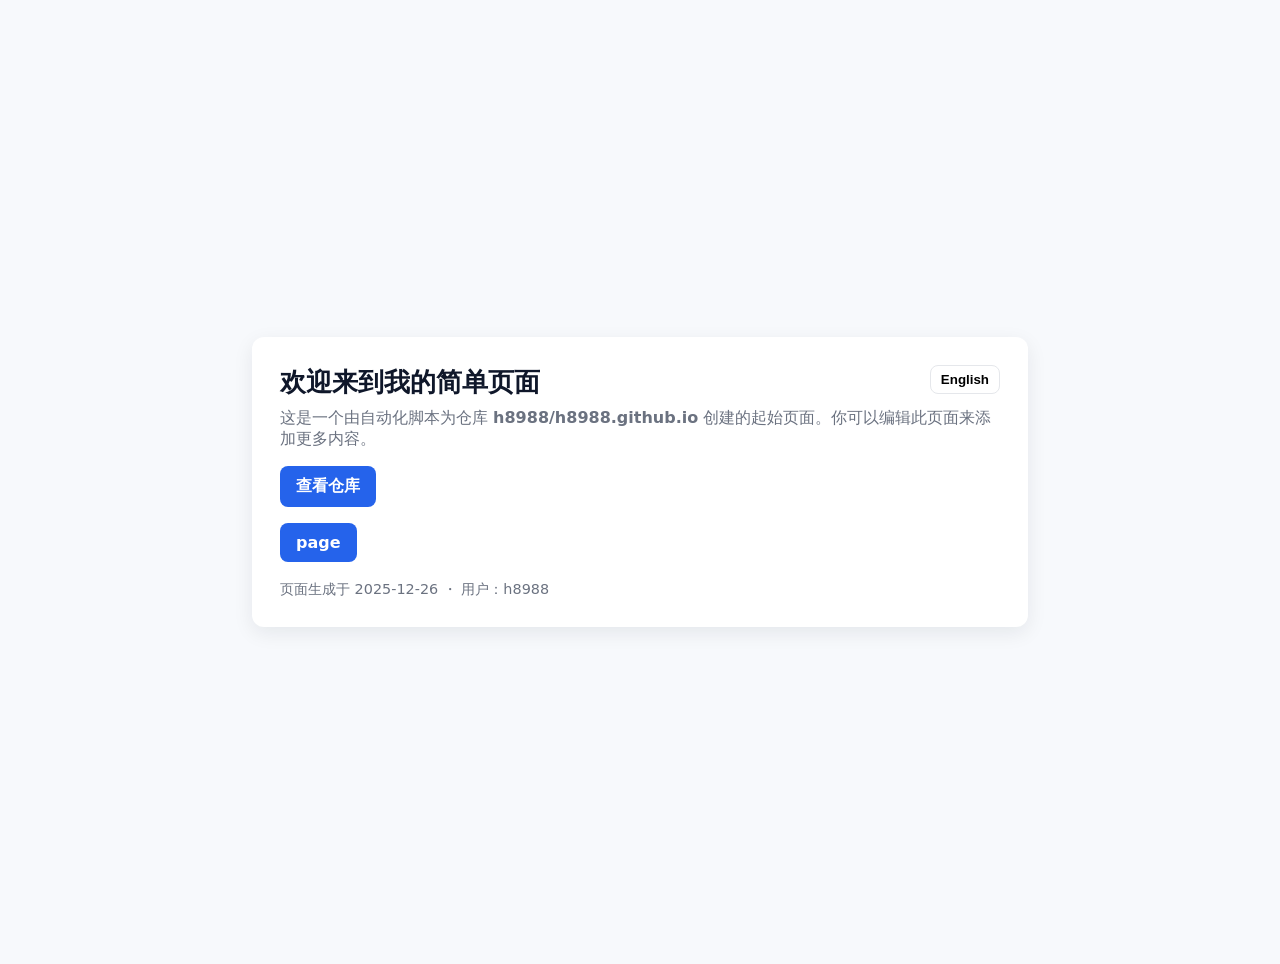
<file: index.html>
<!doctype html>
<html lang="zh-CN" class="lang-zh">
  <head>
    <meta charset="utf-8" />
    <meta name="viewport" content="width=device-width,initial-scale=1" />
    <title>欢迎 — 简单页面</title>
    <style>
      :root{--bg:#f7f9fc;--card:#ffffff;--accent:#2563eb;--muted:#6b7280}
      html,body{height:100%;margin:0;font-family:Inter,system-ui,-apple-system,Segoe UI,Roboto,'Helvetica Neue',Arial}
      body{background:var(--bg);display:flex;align-items:center;justify-content:center;padding:32px}
      .card{background:var(--card);border-radius:12px;box-shadow:0 6px 20px rgba(15,23,42,0.08);max-width:720px;width:100%;padding:28px}
      h1{margin:0 0 8px;font-size:1.6rem;color:#0f172a}
      p.lead{margin:0 0 16px;color:var(--muted)}
      a.button{display:inline-block;padding:10px 16px;background:var(--accent);color:#fff;border-radius:8px;text-decoration:none;font-weight:600}
      footer{margin-top:18px;color:var(--muted);font-size:0.9rem}
      /* bilingual visibility */
      .lang-zh .en{display:none}
      .lang-en .zh{display:none}
      .lang-switch{float:right}
      .lang-switch button{background:transparent;border:1px solid #e5e7eb;padding:6px 10px;border-radius:8px;cursor:pointer;font-weight:600}
    </style>
  </head>
  <body>
    <main class="card">
      <div class="lang-switch" style="margin-bottom:8px">
        <button id="langToggle" aria-pressed="false">English</button>
      </div>
      <h1 class="zh">欢迎来到我的简单页面</h1>
      <h1 class="en">Welcome to my simple page</h1>

      <p class="lead zh">这是一个由自动化脚本为仓库 <strong>h8988/h8988.github.io</strong> 创建的起始页面。你可以编辑此页面来添加更多内容。</p>
      <p class="lead en">This starter page was generated by an automation script for the repository <strong>h8988/h8988.github.io</strong>. You can edit this page to add more content.</p>

      <p>
        <a class="button zh" href="https://github.com/h8988/h8988.github.io">查看仓库</a>
        <a class="button en" href="https://github.com/h8988/h8988.github.io">View repository</a>
      </p>
      <p>
        <a class="button zh" href="https://h8988.github.io/a">page</a>
        <a class="button en" href="https://h8988.github.io/a">page</a>
      </p>

      <footer>
        <span class="zh">页面生成于 2025-12-26 ・ 用户：h8988</span>
        <span class="en">Page generated on 2025-12-26 ・ User: h8988</span>
      </footer>
    </main>
    <script>
      // simple language toggle
      (function(){
        const btn = document.getElementById('langToggle');
        const root = document.documentElement;
        btn.addEventListener('click', function(e){
          e.preventDefault();
          const toEn = root.classList.contains('lang-zh');
          root.classList.toggle('lang-zh', !toEn);
          root.classList.toggle('lang-en', toEn);
          btn.textContent = toEn ? '中文' : 'English';
          btn.setAttribute('aria-pressed', String(toEn));
        });
      })();
    </script>
  </body>
</html>
</file>
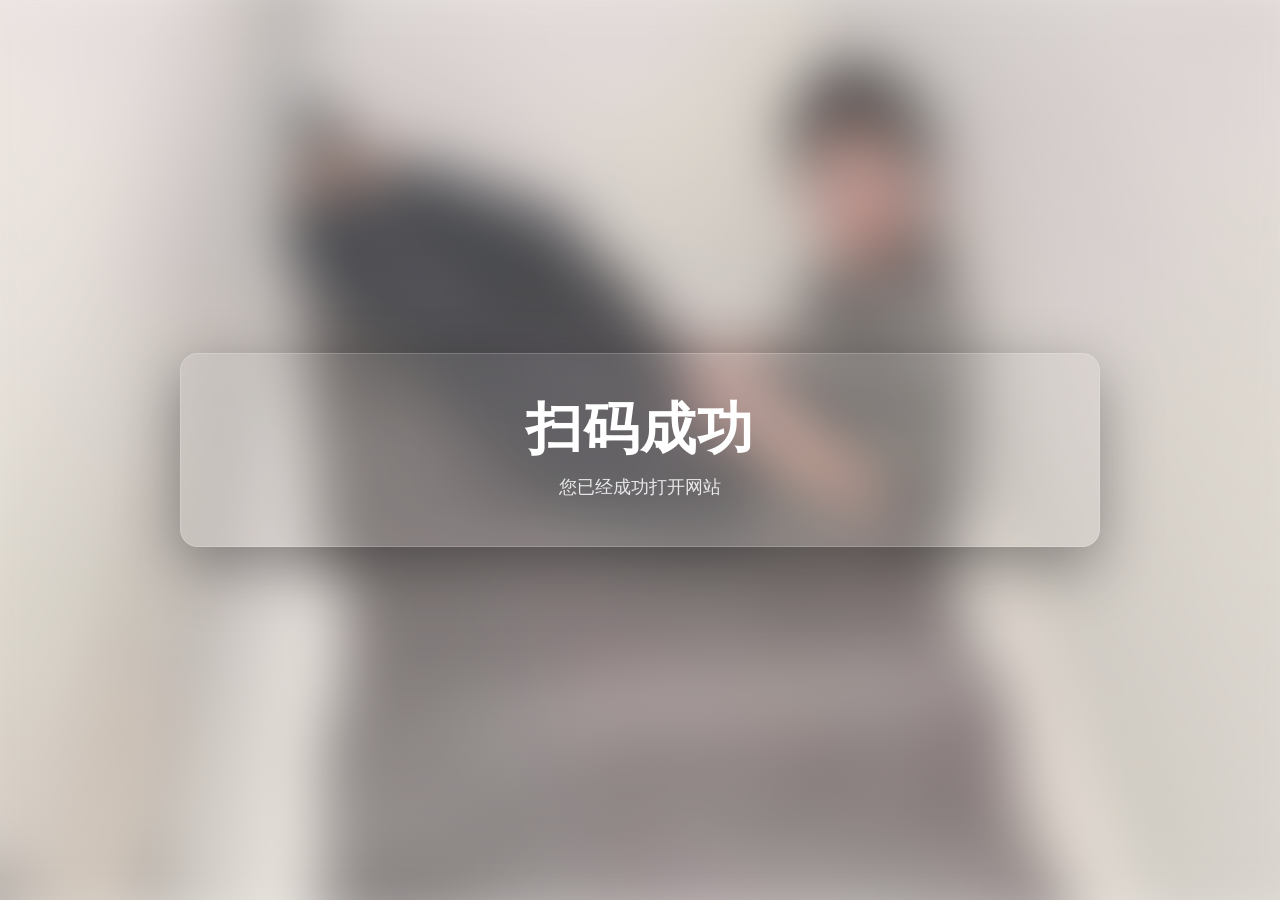
<file: a/index.html>
<!doctype html>
<html lang="zh-CN">
    <head>
        <meta charset="UTF-8" />
        <meta name="viewport" content="width=device-width, initial-scale=1.0" />
        <title>模糊背景标题页</title>
        <style>
            :root {
                /* 自定义背景图：可替换为你的图片路径（建议放同目录：bg.jpg） */
                --bg-image: url("./1777501161633.jpg");

                /* 自定义标题样式 */
                --title-color: #ffffff;
            }

            * {
                box-sizing: border-box;
            }

            html,
            body {
                height: 100%;
                margin: 0;
                font-family: system-ui, -apple-system, "Segoe UI", Roboto, "Noto Sans SC",
                    "PingFang SC", "Microsoft YaHei", Arial, sans-serif;
            }

            /* 背景层（高斯模糊效果） */
            .bg {
                position: fixed;
                inset: 0;
                background-image: var(--bg-image);
                background-size: cover;
                background-position: center;
                background-repeat: no-repeat;

                /* 模糊 + 轻微缩放避免边缘露白 */
                filter: blur(28px);
                transform: scale(1.08);
                z-index: -2;
            }

            /* 叠加层：增强可读性 */
            .overlay {
                position: fixed;
                inset: 0;
                background: linear-gradient(
                    180deg,
                    rgba(255, 255, 255, 0.22),
                    rgba(255, 255, 255, 0.38)
                );
                z-index: -1;
            }

            /* 内容居中 */
            .wrap {
                min-height: 100%;
                display: grid;
                place-items: center;
                padding: clamp(16px, 4vw, 48px);
                text-align: center;
            }

            .card {
                width: min(920px, 100%);
                padding: clamp(18px, 4vw, 44px);
                border-radius: 18px;

                /* 半透明卡片 + 细微玻璃效果（不依赖背景图模糊也可用） */
                background: rgba(255, 255, 255, 0.08);
                border: 1px solid rgba(255, 255, 255, 0.18);
                backdrop-filter: blur(px);
                -webkit-backdrop-filter: blur(6px);

                box-shadow: 0 20px 60px rgba(0, 0, 0, 0.35);
            }

            h1 {
                margin: 0;
                color: var(--title-color);
                font-weight: 800;
                letter-spacing: 0.02em;
                line-height: 1.1;
                font-size: clamp(28px, 5vw, 56px);
                text-wrap: balance;
            }

            p {
                margin: 14px 0 0;
                color: rgba(255, 255, 255, 0.85);
                font-size: clamp(14px, 2.2vw, 18px);
                line-height: 1.6;
            }
        </style>
    </head>

    <body>
        <div class="bg" aria-hidden="true"></div>
        <div class="overlay" aria-hidden="true"></div>

        <main class="wrap">
            <section class="card" role="region" aria-label="标题区域">
                <!-- 可自定义内容：直接修改下面这行文字 -->
                <h1>扫码成功</h1>
                <p>您已经成功打开网站</p>
            </section>
        </main>
    </body>
</html>
</file>
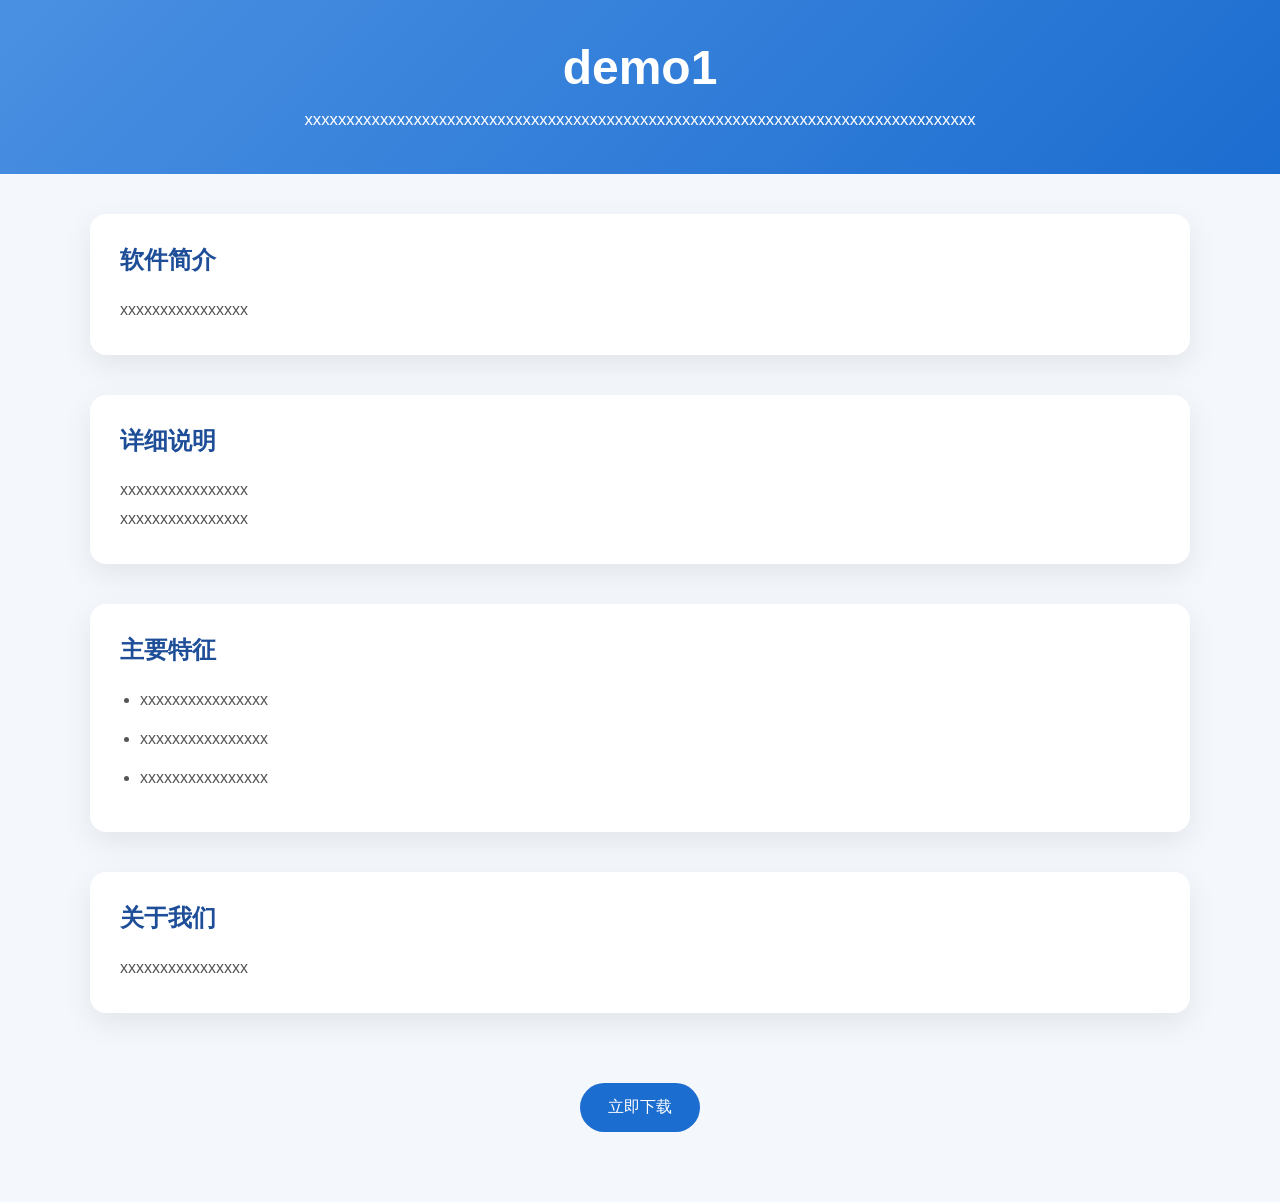
<file: learning/a/index.html>
<!DOCTYPE html>
<html lang="zh-CN">
<head>
    <meta charset="UTF-8" />
    <meta name="viewport" content="width=device-width, initial-scale=1.0" />
    <title>demo1 软件官网</title>
    <link rel="stylesheet" href="style.css" />
</head>
<body>
    <header>
        <h1>demo1</h1>
        <p>xxxxxxxxxxxxxxxxxxxxxxxxxxxxxxxxxxxxxxxxxxxxxxxxxxxxxxxxxxxxxxxxxxxxxxxxxxxxxxxx</p>
    </header>
    <main class="container">
        <section class="section">
            <h2>软件简介</h2>
            <p>xxxxxxxxxxxxxxxx</p>
        </section>
        <section class="section">
            <h2>详细说明</h2>
            <p>xxxxxxxxxxxxxxxx</p>
            <p>xxxxxxxxxxxxxxxx</p>
        </section>
        <section class="section">
            <h2>主要特征</h2>
            <ul>
                <li>xxxxxxxxxxxxxxxx</li>
                <li>xxxxxxxxxxxxxxxx</li>
                <li>xxxxxxxxxxxxxxxx</li>
            </ul>
        </section>
        <section class="section">
            <h2>关于我们</h2>
            <p>xxxxxxxxxxxxxxxx</p>
        </section>
        <div class="cta">
            <a href="#">立即下载</a>
        </div>
    </main>
</body>
</html>
</file>
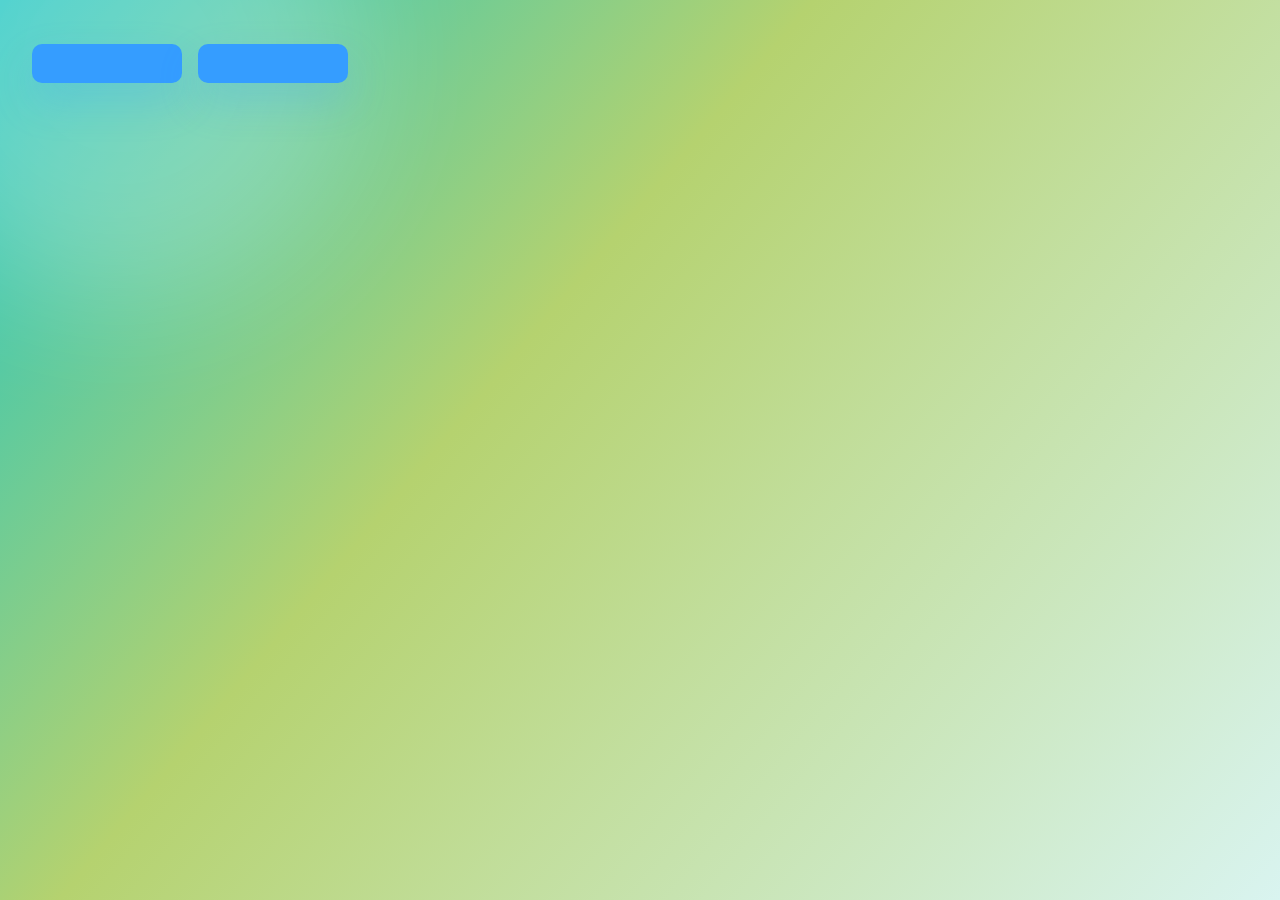
<file: learning/b/index.html>
<!doctype html>
<html lang="zh-CN">
  <head>
    <meta charset="utf-8" />
    <meta name="viewport" content="width=device-width, initial-scale=1" />
    <title>Figma 生成页面</title>
    <style>
      *, *::before, *::after { box-sizing: border-box; }
      html, body { margin: 0; padding: 0; min-height: 100%; }
      body {
        min-height: 100vh;
        font-family: Inter, system-ui, -apple-system, BlinkMacSystemFont, "Segoe UI", Roboto, "Helvetica Neue", Arial, sans-serif;
        background: linear-gradient(130deg, #1dc5c1 0%, #b5d26f 40%, #d9f4f0 100%);
        color: #0f172a;
        display: flex;
        align-items: flex-start;
        justify-content: flex-start;
        overflow: hidden;
      }
      .hero {
        position: relative;
        width: 100%;
        height: 100%;
        min-height: 100vh;
      }
      .hero::before {
        content: "";
        position: absolute;
        top: -180px;
        left: -120px;
        width: 480px;
        height: 480px;
        background: rgba(255,255,255,0.25);
        border-radius: 50%;
        filter: blur(64px);
      }
      .controls {
        position: relative;
        display: grid;
        grid-template-columns: repeat(2, 150px);
        gap: 16px;
        padding: 44px 32px;
      }
      .action-button {
        width: 150px;
        height: 39px;
        border: none;
        border-radius: 10px;
        background: #359dff;
        box-shadow: 0 18px 40px rgba(53, 157, 255, 0.24);
        cursor: pointer;
      }
      .action-button:focus-visible {
        outline: 3px solid rgba(69, 142, 255, 0.65);
        outline-offset: 3px;
      }
    </style>
  </head>
  <body>
    <main class="hero" role="main">
      <section class="controls" aria-label="主要操作按钮">
        <button class="action-button" type="button" aria-label="操作一"></button>
        <button class="action-button" type="button" aria-label="操作二"></button>
      </section>
    </main>
  </body>
</html>
</file>
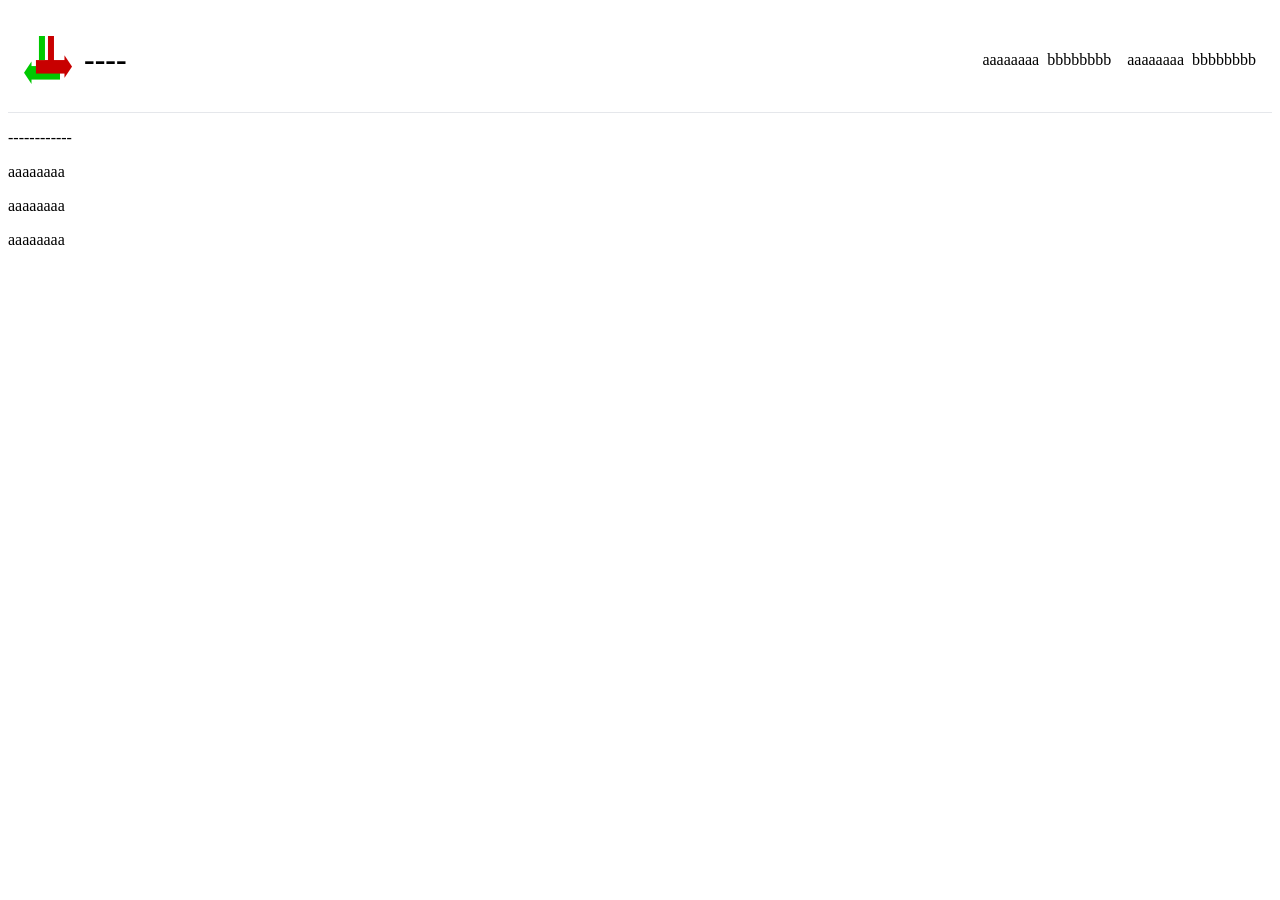
<file: learning/c/index.html>
<!DOCTYPE html>
<html lang="zh-CN">
  <head>
    <meta charset="utf-8" />
    <meta name="viewport" content="width=device-width,initial-scale=1" />
    <style>
      /* Basic reset for header/nav */
      header {
        display: flex;
        align-items: center;
        justify-content: space-between;
        gap: 16px;
        padding: 12px 16px;
        border-bottom: 1px solid #e5e7eb;
        background: #fff;
      }

      header > div {
        display: flex;
        align-items: center;
        gap: 12px;
        min-width: 0;
      }

      nav {
        display: flex;
        align-items: center;
        gap: 16px;
      }

      nav ul {
        list-style: none;
        margin: 0;
        padding: 0;
        display: flex;
        gap: 8px;
      }

      nav li {
        margin: 0;
        padding: 0;
      }

    </style>
    <title>WinDivert GUI Demo</title>
 <header> 
    <div> 
        <img src="[data-uri]" alt="" width="48" height="48" /> 
        <h1>----</h1>
    </div> 
    <nav>  
        <ul> 
            <li>aaaaaaaa</li>
            <li>bbbbbbbb</li>
        </ul> 
        <ul> 
            <li>aaaaaaaa</li>
            <li>bbbbbbbb</li>
        </ul> 
    </nav> 
</header>
<div class="asdf">
    <p>------------</p>
    <p>aaaaaaaa</p>
    <div class="asdf1">
        <p>aaaaaaaa</p>
        <p>aaaaaaaa</p>
    </div>
</div>
<script>

</script>
</html>
</file>
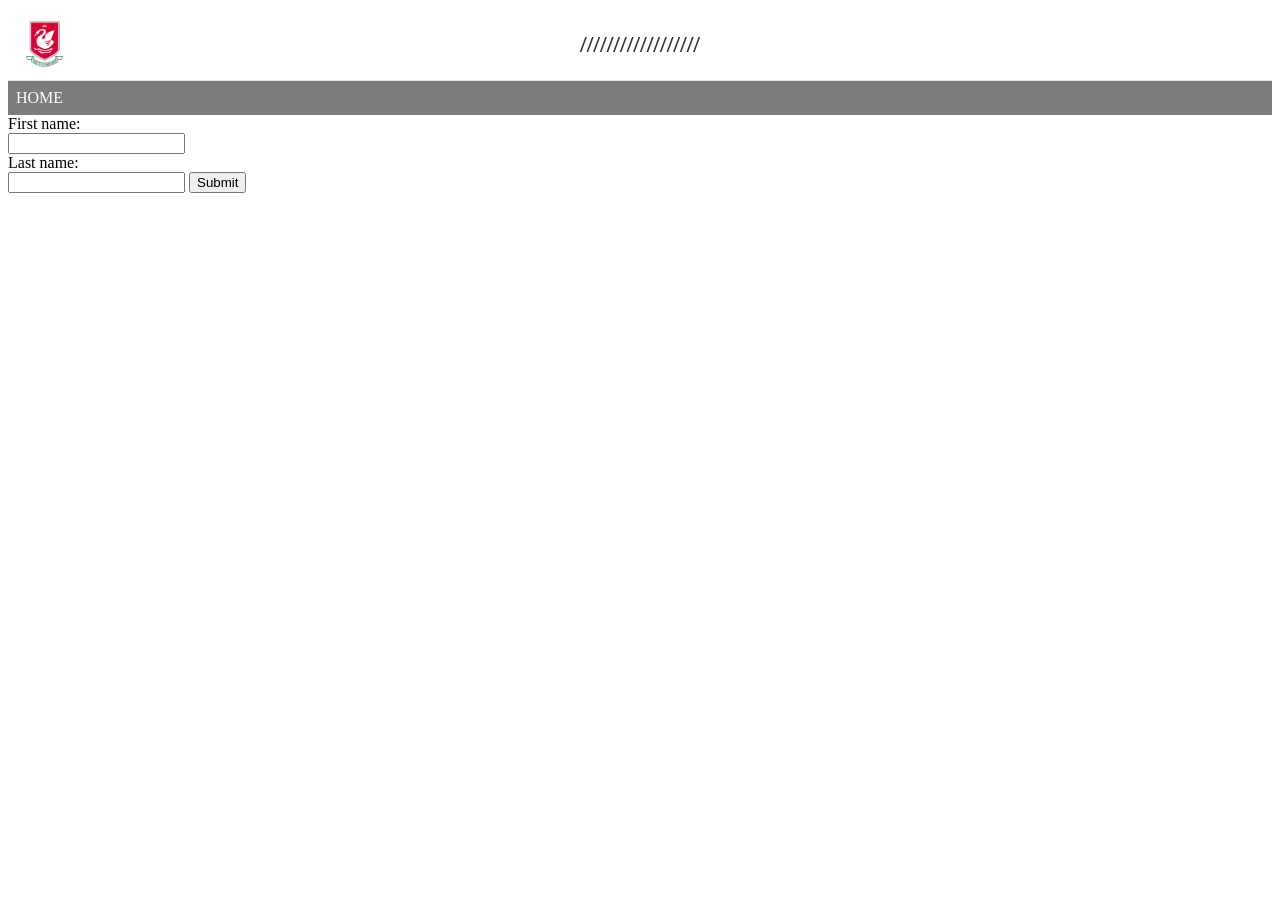
<file: learning/fm/index.html>
<!DOCTYPE html>
<html lang="zh-CN">
    <head>
        <meta charset="UTF-8">
        <title>------------</title>
        <link rel="stylesheet" href="style.css">
    </head>
    <body>
        <header>
            <img src="[data-uri]" alt="" height="48" />
            <h1>//////////////////</h1>
        </header>
        <nav>
            <ul>
                <li><a href="./index.html">HOME</a></li>
            </ul>
        </nav>
        <form action="" method="post"> 
            <label for="fname">First name:</label><br> 
            <input type="text" id="fname" name="fname"><br> 
            <label for="lname">Last name:</label><br> 
            <input type="text" id="lname" name="lname"> 
            <input type="submit" value="Submit">
        </form>
 
    </BODY>
</file>
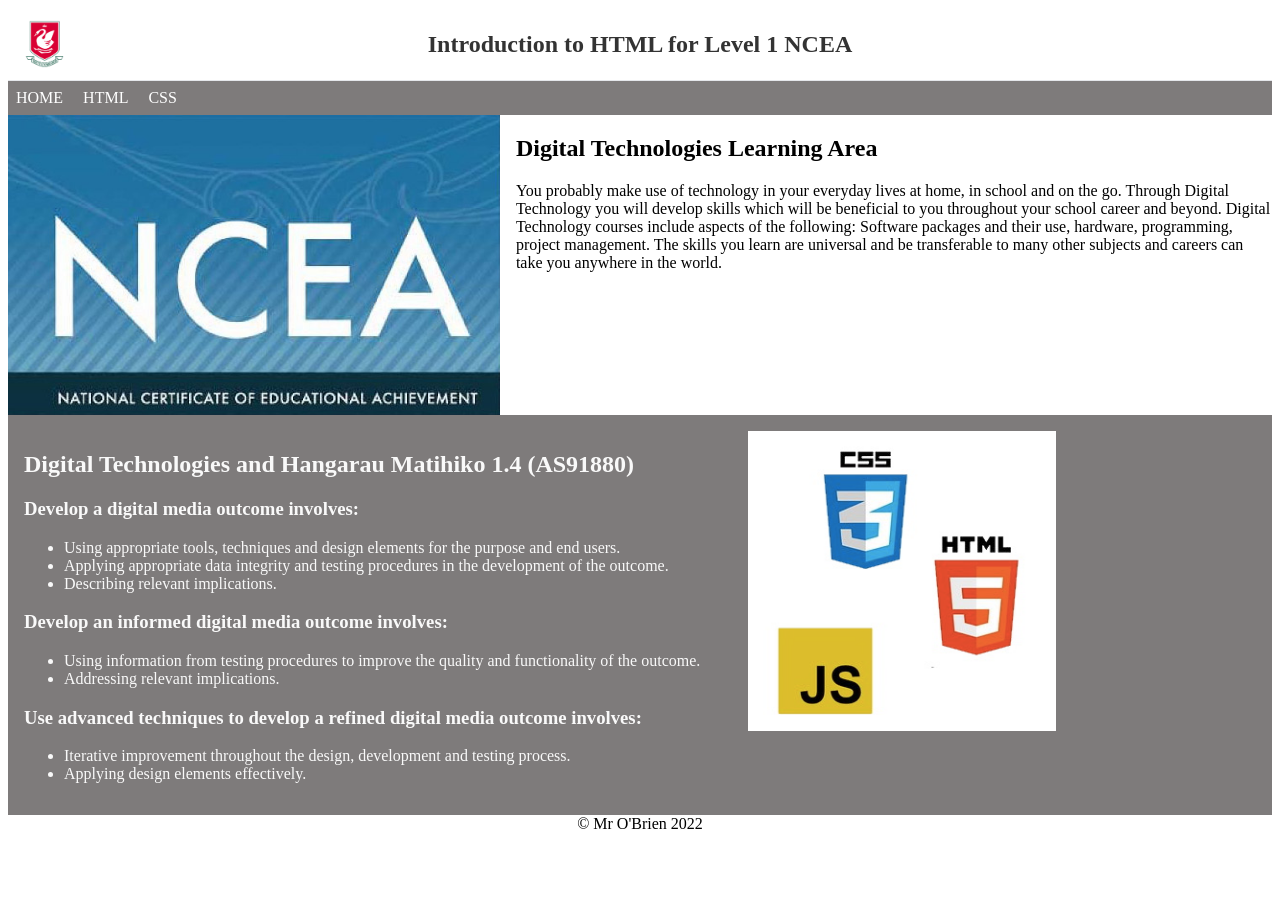
<file: learning/i/index.html>
<!DOCTYPE html>
<html lang="zh-CN">
    <head>
        <meta charset="UTF-8">
        <title>------------</title>
        <link rel="stylesheet" href="style.css">
    </head>
    <body>
        <header>
            <img src="[data-uri]" alt="" height="48" />
            <h1>Introduction to HTML for Level 1 NCEA</h1>
        </header>
        <nav>
            <ul>
                <li><a href="../index.html">HOME</a></li>
                <li><a href="../about/index.html">HTML</a></li>
                <li><a href="../contact/index.html">CSS</a></li>
            </ul>
        </nav>
        <div class="content1">
            <img src="i1.jpg" height="300px">
            <div class="content1-text">
                <h2>Digital Technologies Learning Area </h2>
                <p>You probably make use of technology in your everyday lives at home, in school and on the go. Through Digital Technology you will develop skills which will be beneficial to you throughout your school career and beyond. Digital Technology courses include aspects of the following: Software packages and their use, hardware, programming, project management. The skills you learn are universal and be transferable to many other subjects and careers can take you anywhere in the world. </p>
            </div>
        </div>
        <div class="content2">
            <div class="content2-text">
                <h2>Digital Technologies and Hangarau Matihiko 1.4 (AS91880)</h2>
                <h3>Develop a digital media outcome involves:</h3>
                <ul>
                    <li>Using appropriate tools, techniques and design elements for the purpose and end users.</li>
                    <li>Applying appropriate data integrity and testing procedures in the development of the outcome.</li>
                    <li>Describing relevant implications.</li>
                </ul>
                <h3>Develop an informed digital media outcome involves: </h3>
                <ul>
                    <li>Using information from testing procedures to improve the quality and functionality of the outcome. </li>
                    <li>Addressing relevant implications. </li>
                </ul>
                <h3>Use advanced techniques to develop a refined digital media outcome involves: </h3>
                <ul>
                    <li>Iterative improvement throughout the design, development and testing process.  </li>
                    <li>Applying design elements effectively. </li>
            </div>
            <img src="i2.jpg" height="300px">
        </div>
        <div class="end1">
            <p>© Mr O'Brien 2022</p>
        </div>
    </BODY>
</file>
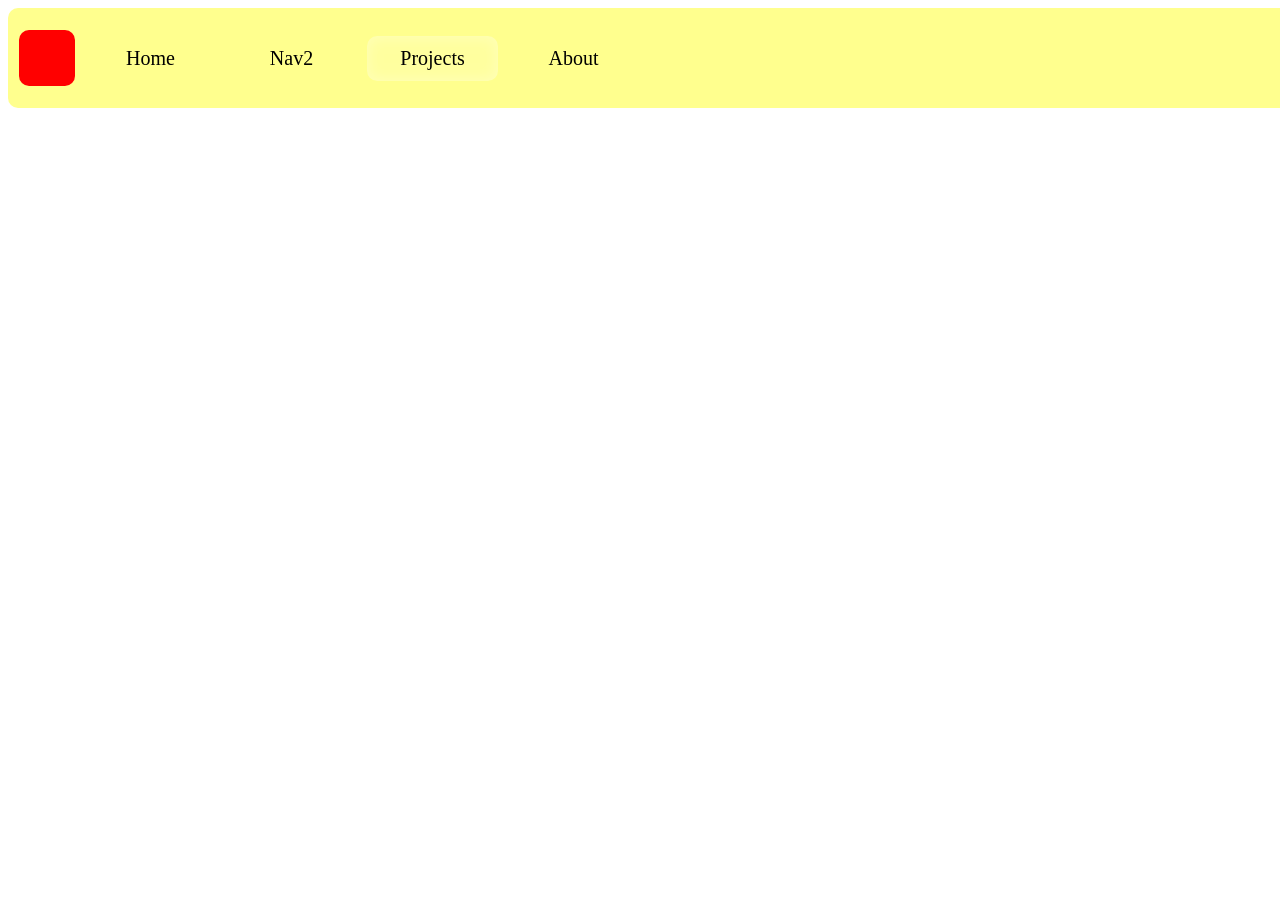
<file: learning/n/index.html>
<!DOCTYPE html>



    <header > 

        <!-- logo and title and sometimes nav also goes in here--> 


    </header> 


    <body>
      <div style="width: 1422px; height: 80px; padding-top: 10px; padding-bottom: 10px; padding-left: 11px; padding-right: 30px; background: rgba(255, 255, 30, 0.50); overflow: hidden; border-radius: 10px; backdrop-filter: blur(8px); justify-content: flex-start; align-items: center; gap: 10px; display: inline-flex">
  <div style="width: 56px; height: 56px; background: #FF0000; border-radius: 10px"></div>
  <div style="width: 99px; height: 37px; padding-left: 16px; padding-right: 16px; padding-top: 4px; padding-bottom: 4px; background: rgba(255, 255, 255, 0); overflow: hidden; border-radius: 10px; justify-content: center; align-items: center; gap: 10px; display: flex">
    <div style="color: black; font-size: 20px; font-family: Inter; font-weight: 400; word-wrap: break-word">Home</div>
  </div>
  <div style="width: 99px; height: 37px; padding-left: 16px; padding-right: 16px; padding-top: 4px; padding-bottom: 4px; background: rgba(255, 255, 255, 0); overflow: hidden; border-radius: 10px; justify-content: center; align-items: center; gap: 10px; display: flex">
    <div style="color: black; font-size: 20px; font-family: Inter; font-weight: 400; word-wrap: break-word">Nav2</div>
  </div>
  <div style="width: 99px; height: 37px; padding-left: 16px; padding-right: 16px; padding-top: 4px; padding-bottom: 4px; background: rgba(255, 255, 255, 0.43); overflow: hidden; border-radius: 10px; backdrop-filter: blur(8px); justify-content: center; align-items: center; gap: 10px; display: flex">
    <div style="color: black; font-size: 20px; font-family: Inter; font-weight: 400; word-wrap: break-word">Projects</div>
  </div>
  <div style="width: 99px; height: 37px; padding-left: 16px; padding-right: 16px; padding-top: 4px; padding-bottom: 4px; background: rgba(255, 255, 255, 0); overflow: hidden; border-radius: 10px; justify-content: center; align-items: center; gap: 10px; display: flex">
    <div style="color: black; font-size: 20px; font-family: Inter; font-weight: 400; word-wrap: break-word">About</div>
  </div>
</div>




    </body>
</file>
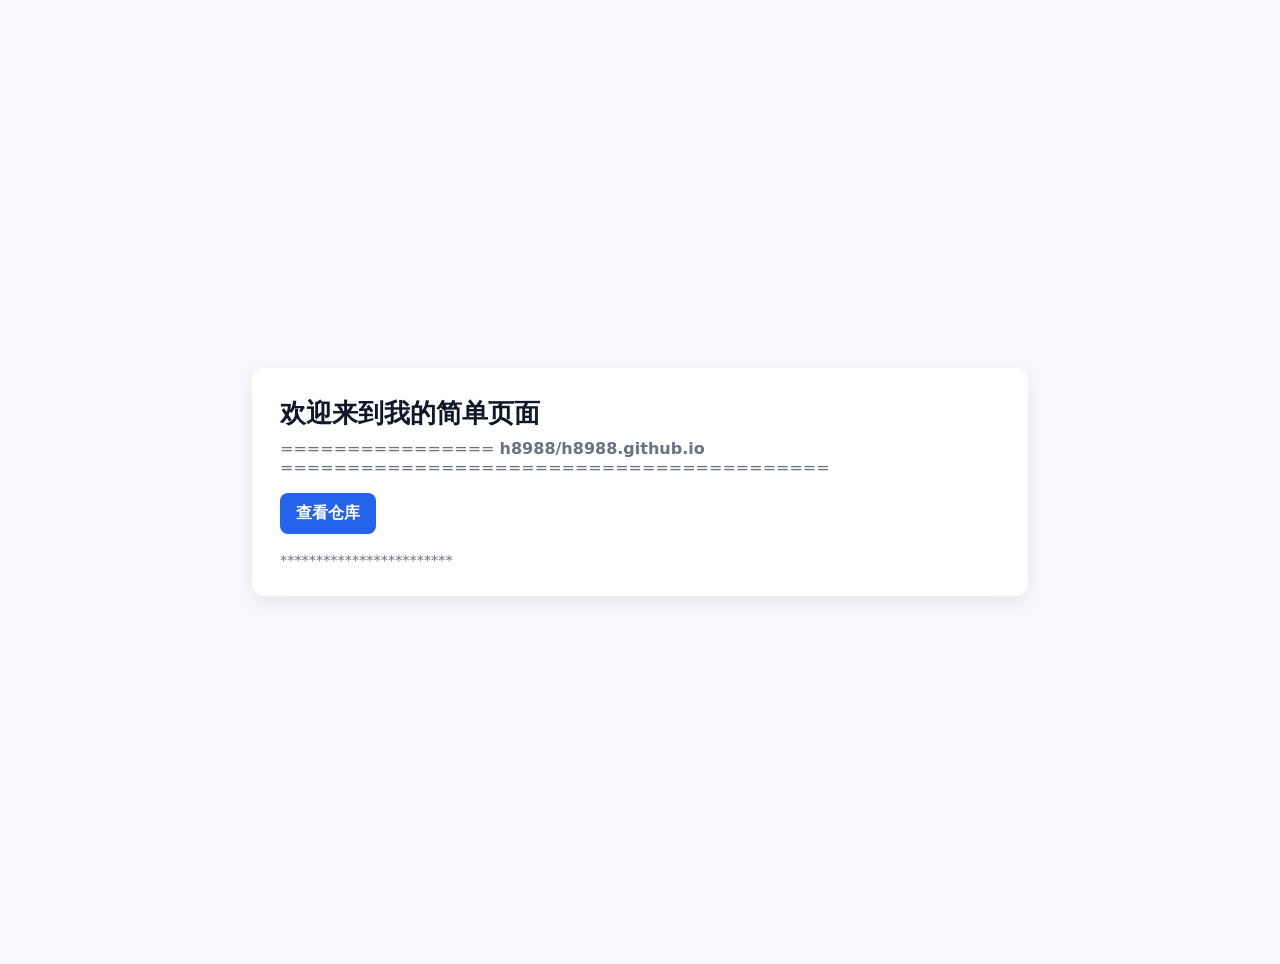
<file: aaa.html>
<!doctype html>
<html lang="zh-CN">
  <head>
    <meta charset="utf-8" />
    <meta name="viewport" content="width=device-width,initial-scale=1" />
    <title>欢迎 — 简单页面 - aaa</title>
    <style>
      :root{--bg:#f7f9fc;--card:#ffffff;--accent:#2563eb;--muted:#6b7280}
      html,body{height:100%;margin:0;font-family:Inter,system-ui,-apple-system,Segoe UI,Roboto,'Helvetica Neue',Arial}
      body{background:var(--bg);display:flex;align-items:center;justify-content:center;padding:32px}
      .card{background:var(--card);border-radius:12px;box-shadow:0 6px 20px rgba(15,23,42,0.08);max-width:720px;width:100%;padding:28px}
      h1{margin:0 0 8px;font-size:1.6rem;color:#0f172a}
      p.lead{margin:0 0 16px;color:var(--muted)}
      a.button{display:inline-block;padding:10px 16px;background:var(--accent);color:#fff;border-radius:8px;text-decoration:none;font-weight:600}
      footer{margin-top:18px;color:var(--muted);font-size:0.9rem}
    </style>
  </head>
  <body>
    <main class="card">
      <h1>欢迎来到我的简单页面</h1>
      <p class="lead">================ <strong>h8988/h8988.github.io</strong> =========================================</p>
      <p>
        <a class="button" href="https://github.com/h8988/h8988.github.io">查看仓库</a>
      </p>
      <footer>************************</footer>
    </main>
  </body>
</html>
</file>
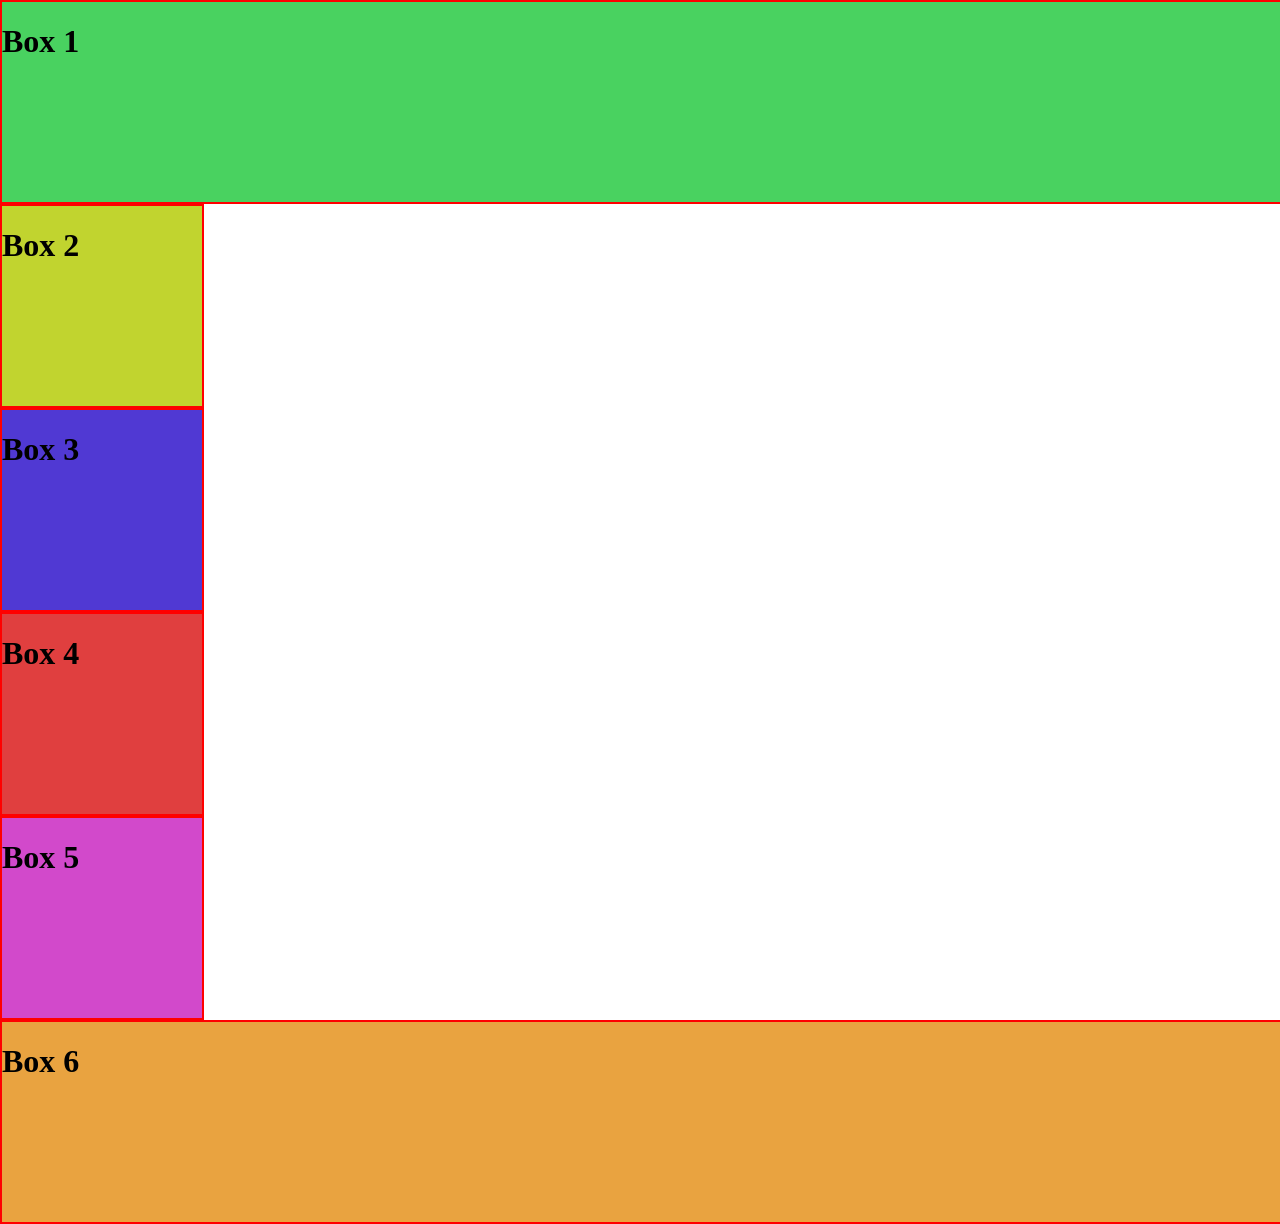
<file: learning/cssd/contdemo.html>
<!DOCTYPE html>
<html lang="en">
<head>
    <meta charset="UTF-8">
    <meta name="viewport" content="width=device-width, initial-scale=1.0">
    <title>Document</title>
</head>
<style>
html, body{
    height: 100%;
    margin: auto;
}
.page_container{
    background-color: rgb(226, 228, 241);
    width:1700px;  
    margin: auto;
    
}

.box{
    width:200px;
    height: 200px;
    border:2px solid red;
}

#box1{
    background-color: #49d260;
    width:1400px;
}
#box2{
    background-color: #c1d42f;
    
}
#box3{
    background-color: #5039d3;
}
#box4{
    background-color: #e03f3f;
}
#box5{
    background-color: #d249cb;
}
#box6{
    background-color: #e9a340;
    width:1400px;
}

</style>
<body>
    <div id="page-container">
        <div class="box" id="box1">
            <h1>Box 1</h1>
        </div>
    <div class="aaaa" id="xxxx">
            
        <div class="box" id="box2">
            <h1>Box 2</h1>
        </div>
    
        <div class="box" id="box3">
            <h1>Box 3</h1>
        </div>
        
        <div class="box" id="box4">
            <h1>Box 4</h1>
        </div>
        <div class="box" id="box5">
            <h1>Box 5</h1>
        </div>
    </div>
        <div class="box" id="box6">
            <h1>Box 6</h1>
        </div>
        
    </div>
</body>
</html>
</file>
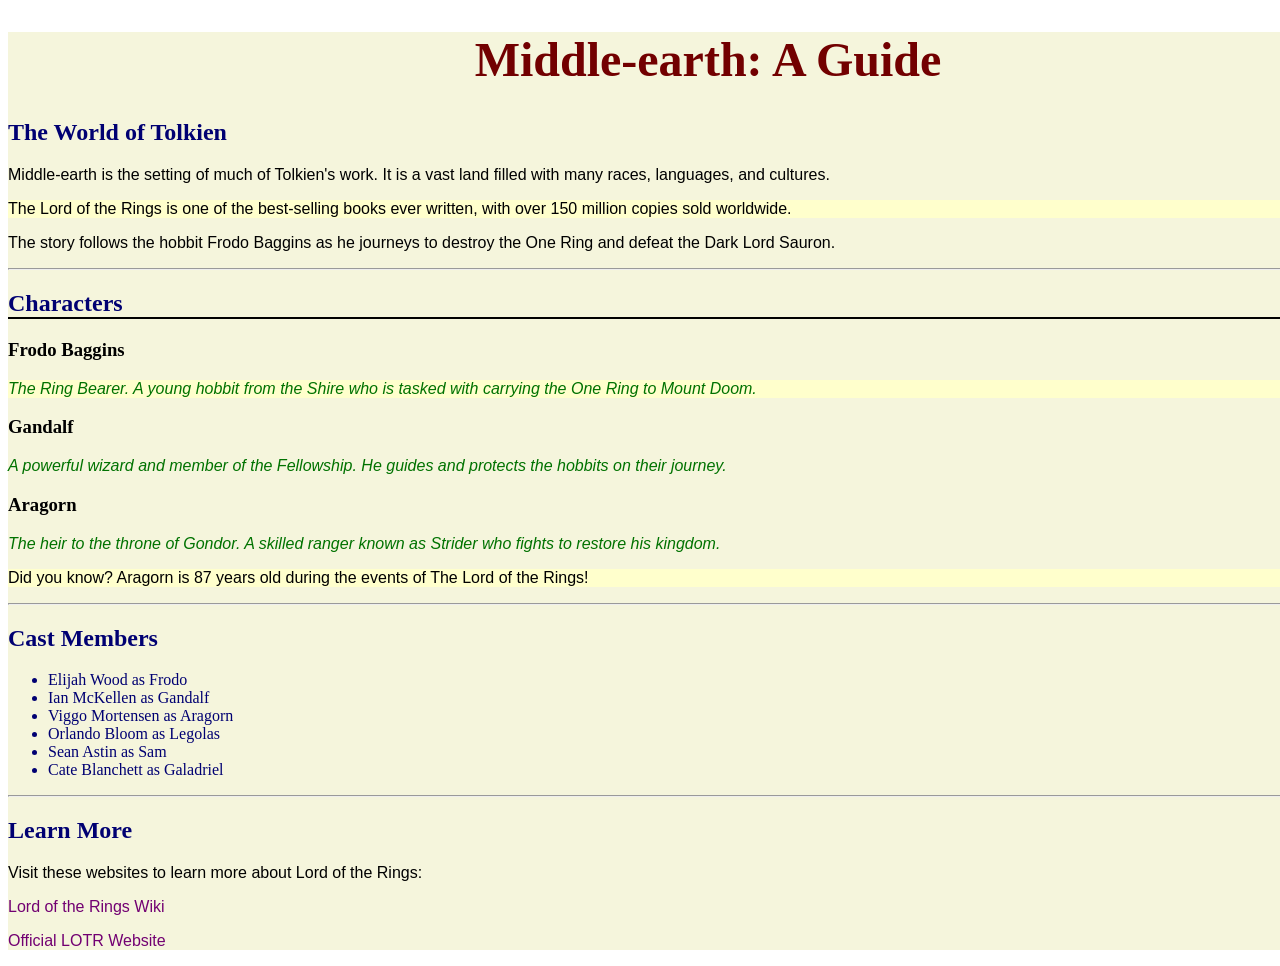
<file: learning/cssd/selector-practice.html>
<!DOCTYPE html>
<html>
  <head>
    <title>CSS Selector Practice</title>
    <link rel="stylesheet" href="selectors.css">
  </head>
  <body>
    <div id="page-container">

      <h1 id="page-title">Middle-earth: A Guide</h1>

      <h2>The World of Tolkien</h2>

      <p>Middle-earth is the setting of much of Tolkien's work. It is a vast land filled with many races, languages, and cultures.</p>

      <p class="highlight">The Lord of the Rings is one of the best-selling books ever written, with over 150 million copies sold worldwide.</p>

      <p>The story follows the hobbit Frodo Baggins as he journeys to destroy the One Ring and defeat the Dark Lord Sauron.</p>

      <hr>

      <h2 id="characters-heading">Characters</h2>

      <h3>Frodo Baggins</h3>
      <p class="highlight character-info">The Ring Bearer. A young hobbit from the Shire who is tasked with carrying the One Ring to Mount Doom.</p>

      <h3 id="gandalf-name">Gandalf</h3>
      <p class="character-info">A powerful wizard and member of the Fellowship. He guides and protects the hobbits on their journey.</p>

      <h3>Aragorn</h3>
      <p class="character-info">The heir to the throne of Gondor. A skilled ranger known as Strider who fights to restore his kingdom.</p>

      <p class="highlight">Did you know? Aragorn is 87 years old during the events of The Lord of the Rings!</p>

      <hr>

      <h2>Cast Members</h2>

      <ul>
        <li>Elijah Wood as Frodo</li>
        <li>Ian McKellen as Gandalf</li>
        <li>Viggo Mortensen as Aragorn</li>
        <li>Orlando Bloom as Legolas</li>
        <li>Sean Astin as Sam</li>
        <li>Cate Blanchett as Galadriel</li>
      </ul>

      <hr>

      <h2>Learn More</h2>

      <p>Visit these websites to learn more about Lord of the Rings:</p>
      <p><a href="https://lotr.fandom.com">Lord of the Rings Wiki</a></p>
      <p><a href="https://www.lordoftherings.net">Official LOTR Website</a></p>

    </div>
  </body>
</html>
</file>
<file: learning/a/style.css>
body {
    margin: 0;
    font-family: -apple-system, BlinkMacSystemFont, "Segoe UI", "PingFang SC", "Hiragino Sans GB", "Microsoft YaHei", sans-serif;
    background: #f4f7fb;
    color: #333;
}
header {
    background: linear-gradient(135deg, #4a90e2, #1c6dd0);
    color: #fff;
    padding: 40px 20px;
    text-align: center;
}
header h1 {
    margin: 0;
    font-size: 3rem;
}
header p {
    margin: 12px auto 0;
    max-width: 700px;
    line-height: 1.6;
    font-size: 1.05rem;
}
.container {
    max-width: 1100px;
    margin: 0 auto;
    padding: 40px 20px;
}
.section {
    margin-bottom: 40px;
    background: #fff;
    border-radius: 16px;
    box-shadow: 0 10px 30px rgba(0,0,0,0.08);
    padding: 30px;
}
.section h2 {
    margin-top: 0;
    color: #1f4e99;
}
.section p,
.section ul {
    margin: 0;
    line-height: 1.8;
    color: #555;
}
.section ul {
    padding-left: 20px;
    list-style: disc;
}
.section li {
    margin-bottom: 10px;
}
.cta {
    text-align: center;
    padding: 30px 20px;
}
.cta a {
    display: inline-block;
    text-decoration: none;
    background: #1c6dd0;
    color: #fff;
    padding: 14px 28px;
    border-radius: 999px;
    transition: background 0.2s ease;
}
.cta a:hover {
    background: #1454a0;
}
</file>
<file: learning/fm/style.css>
header {
    display: flex;
    align-items: center;
    justify-content: space-between;
    gap: 16px;
    padding: 12px 16px;
    border-bottom: 1px solid #e5e7eb;
    background: #fff;
}

header > div {
    display: flex;
    align-items: center;
    gap: 12px;
    min-width: 0;
}

header > h1 {
    font-size: 1.5rem;
    font-weight: 600;
    color: #333;
    margin: 0;
    position: absolute;
    left: 50%;
    transform: translateX(-50%);
}

nav {
    display: flex;
    align-items: center;
    gap: 16px;
    background-color: #7E7B7B;
}

nav ul {
    list-style: none;
    margin: 0;
    padding: 8px;
    display: flex;
    gap: 20px;
}

nav li a {
    color: #fff;
    text-decoration: none;
}

.content1 {
    display: flex;
    gap: 16px;
}

.content2 {
    display: flex;
    background-color: #7E7B7B;
    gap: 16px;
}

.content2 > div {
    padding: 16px;
    color: #f9f9f9;
}

.content2 > img {
    padding: 16px;
    float: left;
}

.end1 {
    display: flex;
    height: 10px;
}

.end1 > p {
    margin: 0;
    position: absolute;
    left: 50%;
    transform: translateX(-50%);
}
</file>
<file: learning/i/style.css>
header {
    display: flex;
    align-items: center;
    justify-content: space-between;
    gap: 16px;
    padding: 12px 16px;
    border-bottom: 1px solid #e5e7eb;
    background: #fff;
}

header > div {
    display: flex;
    align-items: center;
    gap: 12px;
    min-width: 0;
}

header > h1 {
    font-size: 1.5rem;
    font-weight: 600;
    color: #333;
    margin: 0;
    position: absolute;
    left: 50%;
    transform: translateX(-50%);
}

nav {
    display: flex;
    align-items: center;
    gap: 16px;
    background-color: #7E7B7B;
}

nav ul {
    list-style: none;
    margin: 0;
    padding: 8px;
    display: flex;
    gap: 20px;
}

nav li a {
    color: #fff;
    text-decoration: none;
}

.content1 {
    display: flex;
    gap: 16px;
}

.content2 {
    display: flex;
    background-color: #7E7B7B;
    gap: 16px;
}

.content2 > div {
    padding: 16px;
    color: #f9f9f9;
}

.content2 > img {
    padding: 16px;
    float: left;
}

.end1 {
    display: flex;
    height: 10px;
}

.end1 > p {
    margin: 0;
    position: absolute;
    left: 50%;
    transform: translateX(-50%);
}
</file>
<file: learning/cssd/selectors.css>
/* ============================================ */
/*  CSS SELECTOR PRACTICE                       */
/*  Write your CSS below each challenge.        */
/*  Save and refresh the browser to see changes */
/* ============================================ */

#page-container{
    margin: auto;
    width: 1400px;
    background-color: beige;
}

/* -------------------------------------------- */
/* CHALLENGE 1: Element Selector                */
/* Make ALL h1 headings dark red                */
/* Hint: use the tag name as the selector       */
/* -------------------------------------------- */
h1 {
  color: rgb(114, 0, 0);
}



/* -------------------------------------------- */
/* CHALLENGE 2: Element Selector                */
/* Make ALL paragraphs use the font Arial       */
/* Hint: font-family: Arial, sans-serif;        */
/* -------------------------------------------- */
p {
  font-family: Arial, sans-serif;
}


/* -------------------------------------------- */
/* CHALLENGE 3: Element Selector                */
/* Make ALL list items (li) dark blue            */
/* -------------------------------------------- */
li {
  color: rgb(0, 0, 114);
}


/* -------------------------------------------- */
/* CHALLENGE 4: Class Selector                  */
/* Make the elements with class "highlight"     */
/* have a yellow background                     */
/*                                              */
/* Look in the HTML - some elements already     */
/* have class="highlight" on them               */
/* Hint: class selectors start with a dot .     */
/* -------------------------------------------- */
.highlight {
  background-color: rgb(255, 255, 204);
}


/* -------------------------------------------- */
/* CHALLENGE 5: Class Selector                  */
/* The three character descriptions have the    */
/* class "character-info"                       */
/* Make them italic with a dark green colour    */
/* Hint: font-style: italic;                    */
/* -------------------------------------------- */
.character-info {
  font-style: italic;
  color: rgb(0, 114, 0);
}


/* -------------------------------------------- */
/* CHALLENGE 6: Class Selector - Add your own   */
/* Find the cast list <ul> in the HTML below    */
/* Add a class called "cast-list" to it         */
/* Then write CSS here to give it:              */
/*   - a light grey background (#f0f0f0)        */
/*   - some padding (10px)                      */
/* -------------------------------------------- */
.cast-list {
  background-color: #f0f0f0;
  padding: 10px;
}

/* -------------------------------------------- */
/* CHALLENGE 7: ID Selector                     */
/* The main page title has id="page-title"      */
/* Make it:                                     */
/*   - centred on the page                      */
/*   - font size 48px                           */
/* Hint: ID selectors start with a hash #       */
/* -------------------------------------------- */
#page-title {
  text-align: center;
  font-size: 48px;
}



/* -------------------------------------------- */
/* CHALLENGE 8: ID Selector - Add your own      */
/* Find the "Gandalf" heading in the HTML       */
/* Add an id called "gandalf-name" to it        */
/* Then style it with a unique colour            */
/* -------------------------------------------- */
#gandalf-name{
  animation: colorChange 3s infinite;
}

@keyframes colorChange {
  0%   { color: red; }
  25%  { color: blue; }
  50%  { color: green; }
  75%  { color: orange; }
  100% { color: red; }
}


/* -------------------------------------------- */
/* CHALLENGE 9: Choose the right selector!      */
/* Style ALL h2 headings to be dark blue        */
/* But make ONLY the "Characters" h2 have a     */
/* border on the bottom                         */
/*                                              */
/* You will need TWO rules:                     */
/*   - one element selector for all h2s         */
/*   - one class or ID for just the one h2      */
/* You will also need to add a class or id      */
/* to the Characters h2 in the HTML             */
/* Hint: border-bottom: 2px solid darkblue;     */
/* -------------------------------------------- */
h2 {
  color: rgb(0, 0, 114);
}
#characters-heading {
  border-bottom: 2px solid black;
}

/* -------------------------------------------- */
/* CHALLENGE 10: Put it all together            */
/* Style the links (<a> tags) so that:          */
/*   - they are dark purple                     */
/*   - they have no underline                   */
/* Hint: text-decoration: none;                 */
/* Then add a class "external-link" to the      */
/* links in the HTML and give them a             */
/* background colour of light yellow (#ffffcc)  */
/* -------------------------------------------- */
a {
  color: rgb(114, 0, 114);
  text-decoration: none;
}
.external-link {
  background-color: #ffffcc;
}



/* ============================================ */
/* BONUS CHALLENGES (Offshoot / Research)       */
/* ============================================ */

/* -------------------------------------------- */
/* BONUS 1: Hover effect                        */
/* Research: What is a:hover?                   */
/* Make links show an underline when the mouse  */
/* hovers over them                             */
/* -------------------------------------------- */
a:hover {
  text-decoration: underline;
}


/* -------------------------------------------- */
/* BONUS 2: Combining selectors                 */
/* Research: Can you style only the <li>        */
/* elements that are inside the cast list?      */
/* Hint: try  .cast-list li { }                 */
/* This is called a descendant selector         */
/* Make those specific list items a different   */
/* colour from the character list items         */
/* -------------------------------------------- */

.cast-list li {
  color: rgb(114, 0, 114);
}

/* -------------------------------------------- */
/* BONUS 3: Multiple classes                    */
/* Research: Can one element have two classes?   */
/* Try adding class="highlight character-info"  */
/* to one element. What happens?                */
/* -------------------------------------------- */

/* Yes, an element can have multiple classes. The styles from both classes will apply to the element.  */
</file>
